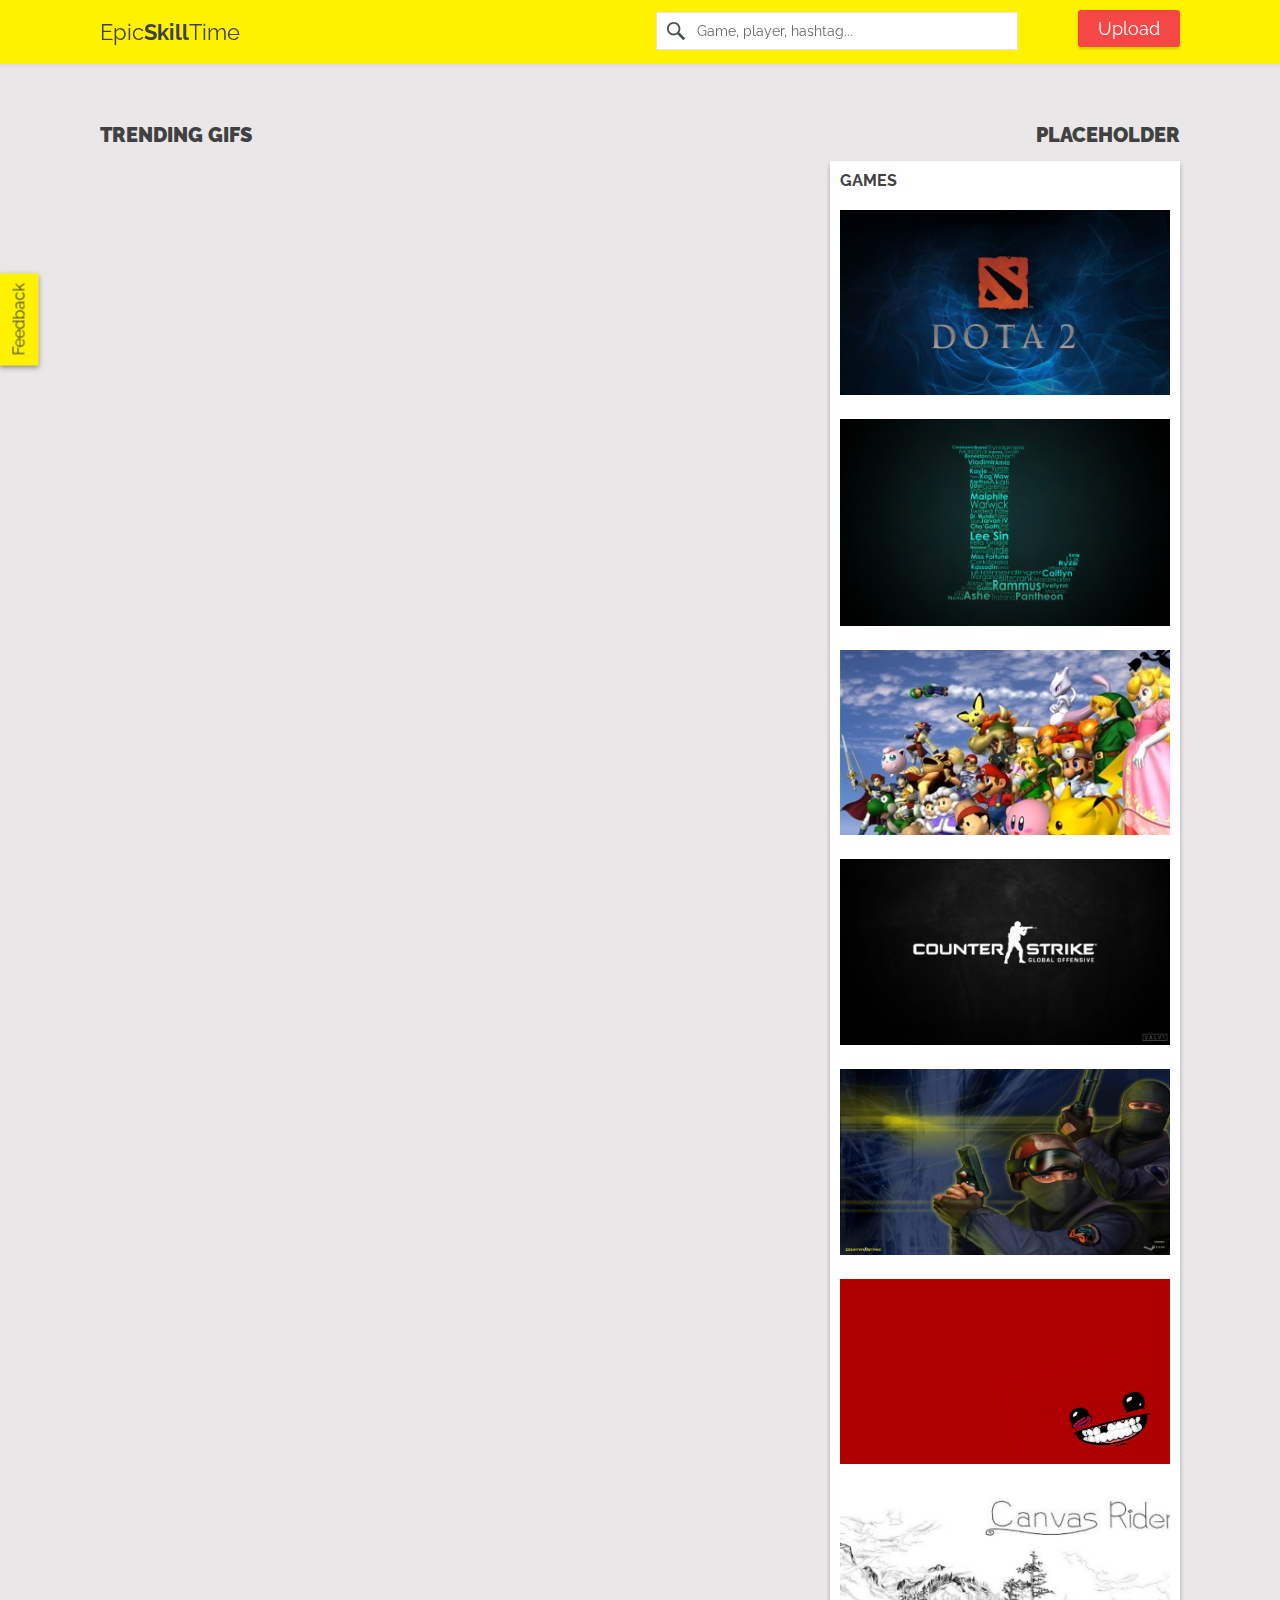
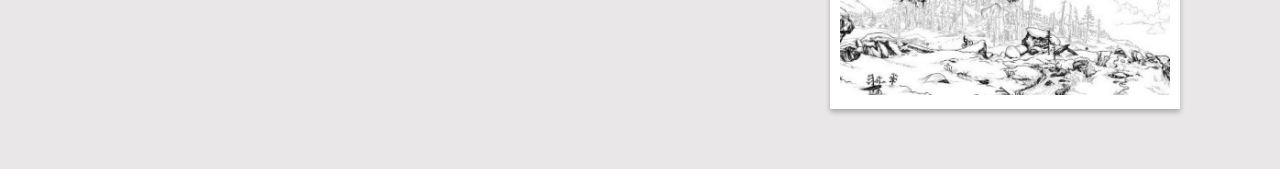
<file: index.html>
<!DOCTYPE html>
<meta charset="utf-8">

  <head>
    <title>EpicSkillTime</title>
    <link rel="icon" type="image/png" href="./favicon.png">
    <link rel="stylesheet" type="text/css" href="./styles.css" />
    <script type="text/javascript" src="./scripts.js"></script>
    <script type="text/javascript" src="./algolia.js"></script>
    <script type="text/javascript">
      var client = new AlgoliaSearch("07Y0OHK1NE", "e57db732fc8682a52448e177b5f0a248")
      var index = client.initIndex('tags')
    </script>
  </head>
  <body>

<!-- dataLayer -->
  <script>
    var dataLayer = dataLayer || [];
    dataLayer.push({
      "pageName":"/index"
    });
  </script>
<!-- end dataLayer -->

<!-- Google Tag Manager -->
  <noscript><iframe src="//www.googletagmanager.com/ns.html?id=GTM-TPNLN5"
  height="0" width="0" style="display:none;visibility:hidden"></iframe></noscript>
  <script>(function(w,d,s,l,i){w[l]=w[l]||[];w[l].push({'gtm.start':
  new Date().getTime(),event:'gtm.js'});var f=d.getElementsByTagName(s)[0],
  j=d.createElement(s),dl=l!='dataLayer'?'&l='+l:'';j.async=true;j.src=
  '//www.googletagmanager.com/gtm.js?id='+i+dl;f.parentNode.insertBefore(j,f);
  })(window,document,'script','dataLayer','GTM-TPNLN5');</script>
<!-- End Google Tag Manager -->

    <div id="header">
      <div class="container">
        <a href="./"><div id="logo">Epic<strong>Skill</strong>Time</div></a>
        <div id="search">
          <input type="text" class="searchbox" placeholder="Game, player, hashtag..."></input>
          <div id="autocomplete"></div>
        </div>
        <div id="upload">
          <a href="./add.html"><button>Upload</button></a>
        </div>
      </div>
    </div>

    <div id="main">
      <div class="container">
        <div id="left-column">
          <h1>Trending gifs</h1>

        </div>
        <div id="right-column">
          <h1 style="text-align: right">Placeholder</h1>

          <div class="card">
            <div class="card-title">GAMES</div>
            <ul>
              <li><a href="./search.html?Dota2"><img title="Dota 2" class="thumbnail" src="./dota2.jpg" /></a></li>
              <li><a href="./search.html?LoL"><img title="League of Legends" class="thumbnail" src="./lol.jpg" /></a></li>
              <li><a href="./search.html?SSBM"><img title="Super Smash Bros: Melee" class="thumbnail" src="./ssbm.jpg" /></a></li>
              <li><a href="./search.html?CSGO"><img title="Counter Strike: Global Offensive" class="thumbnail" src="./csgo.jpg" /></a></li>
              <li><a href="./search.html?CS16"><img title="Counter Strike 1.6" class="thumbnail" src="./cs16.jpg" /></a></li>
              <li><a href="./search.html?super+meat+boy"><img title="SuperMeatBoy" class="thumbnail" src="./supermeatboy.jpg" /></a></li>
              <li><a href="./search.html?Canvas+Rider"><img title="Canvas Rider" class="thumbnail" src="./canvas_rider.jpg" /></a></li>
            </ul>
          </div>

        </div>
      </div>
    </div>

    <script type="text/javascript">
      _EST_.listen()

      _EST_.queryGifs({
        order: 'latest',
        number: 10,
        callback: function (data) {
          var gifs = _EST_.tagListToGifList(data)

          for (var i in gifs) {
            var gif = gifs[i]

            document.getElementById("left-column").appendChild(_EST_.templates.list(gif))
          }

          _EST_.infiniteScroll()
        }
      })

      _EST_.templates.feedback()
    </script>
  </body>
</html>
</file>
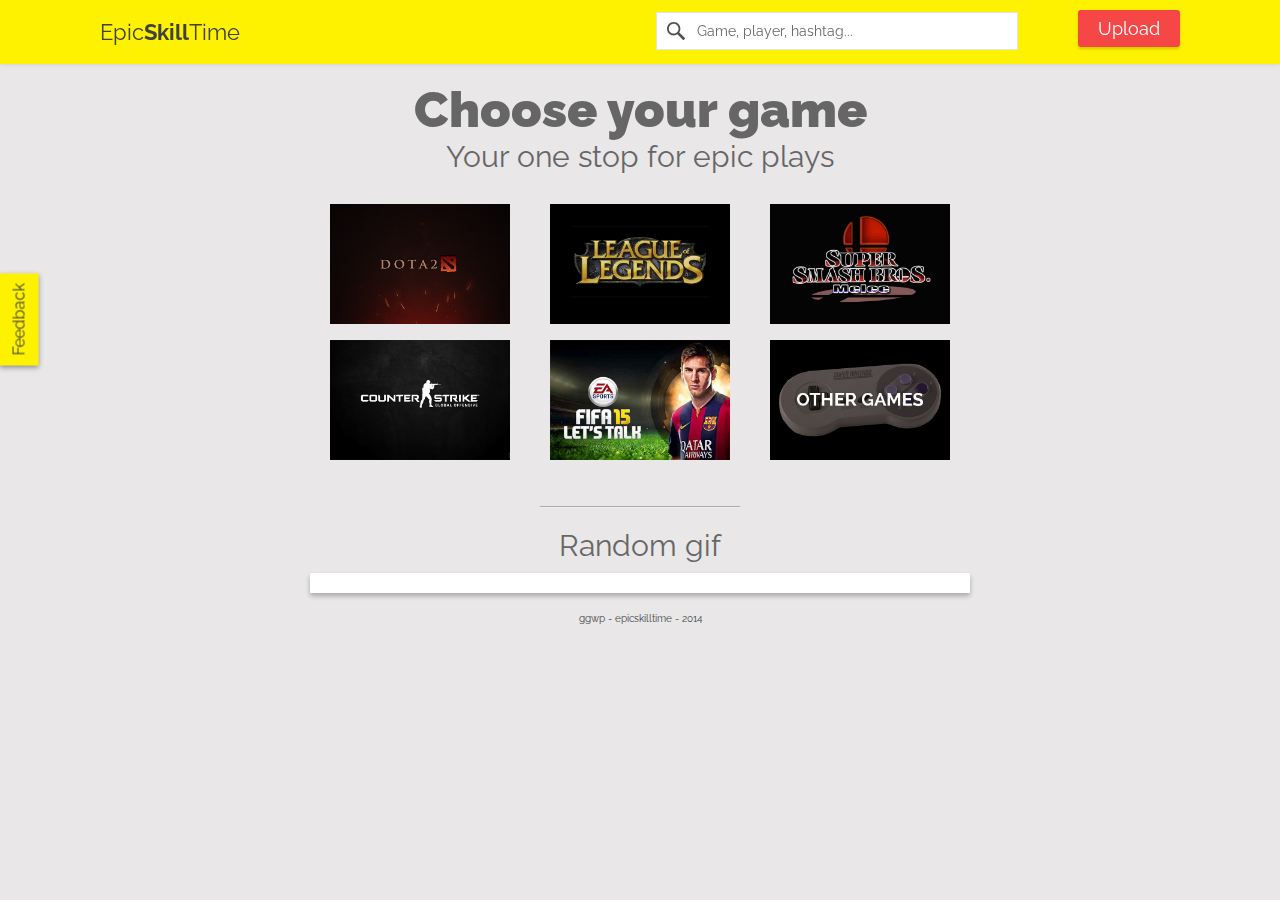
<file: static/index.html>
<!DOCTYPE html>
<meta charset="utf-8">

  <head>
    <title>EpicSkillTime</title>
    <link rel="icon" type="image/png" href="./favicon.png">
    <link rel="stylesheet" type="text/css" href="./styles.css" />
    <script type="text/javascript" src="./scripts.js"></script>
    <script type="text/javascript" src="./algolia.js"></script>
    <script type="text/javascript">
      var client = new AlgoliaSearch("07Y0OHK1NE", "e57db732fc8682a52448e177b5f0a248")
      var index = client.initIndex('tags')
    </script>
  </head>
  <body>

<!-- dataLayer -->
  <script>
    var dataLayer = dataLayer || [];
    dataLayer.push({
      "pageName":"/index"
    });
  </script>
<!-- end dataLayer -->

<!-- Google Tag Manager -->
  <noscript><iframe src="//www.googletagmanager.com/ns.html?id=GTM-TPNLN5"
  height="0" width="0" style="display:none;visibility:hidden"></iframe></noscript>
  <script>(function(w,d,s,l,i){w[l]=w[l]||[];w[l].push({'gtm.start':
  new Date().getTime(),event:'gtm.js'});var f=d.getElementsByTagName(s)[0],
  j=d.createElement(s),dl=l!='dataLayer'?'&l='+l:'';j.async=true;j.src=
  '//www.googletagmanager.com/gtm.js?id='+i+dl;f.parentNode.insertBefore(j,f);
  })(window,document,'script','dataLayer','GTM-TPNLN5');</script>
<!-- End Google Tag Manager -->

    <div id="header">
      <div class="container">
        <a href="./"><div id="logo">Epic<strong>Skill</strong>Time</div></a>
        <div id="search">
          <input type="text" class="searchbox" placeholder="Game, player, hashtag..."></input>
          <div id="autocomplete"></div>
        </div>
        <div id="upload">
          <a href="./add.html"><button>Upload</button></a>
        </div>
      </div>
    </div>

    <div id="main">
      <div class="container">
        <div id="top-column">
          <h1 id="tagline">Choose your game</h1>
          <h2 id="subtagline">Your one stop for epic plays</h2>
          <ul>
            <li class="thumbnail_li"><a href="./search.html?Dota+2"><img title="Dota 2" class="thumbnail" src="./dota2.jpg" /></a></li>
            <li class="thumbnail_li"><a href="./search.html?League+of+Legends"><img title="League of Legends" class="thumbnail" src="./lol.jpg" /></a></li>
            <li class="thumbnail_li"><a href="./search.html?Super+Smash+Bros+Melee"><img title="Super Smash Bros: Melee" class="thumbnail" src="./ssbm.jpg" /></a></li>
            <li class="thumbnail_li"><a href="./search.html?Counter+Strike:+Global+Offensive"><img title="Counter Strike: Global Offensive" class="thumbnail" src="./csgo.jpg" /></a></li>
            <li class="thumbnail_li"><a href="./search.html?FIFA+15"><img title="FIFA 15" class="thumbnail" src="./fifa15.jpg" /></a></li>
            <li class="thumbnail_li" id="other_games"><a href="#"><img title="Other games" class="thumbnail" src="./casual.jpg" /></a></li>
          </ul>
        </div>
        <div id="line"></div>
        <div id="bottom-column">
          <h2 id="subtagline">Random gif</h2>
          <div class="card" id="random-gif">
          </div>
        </div>
        <div id="footer">
          ggwp - epicskilltime - 2014
        </div>
      </div>
    </div>

    <script type="text/javascript">
      _EST_.listen()

      //Query a random gif
      _EST_.queryRandomGif(function(data){
        var gif = _EST_.tagListToGifList(data)[0]

        var randomGifCard = document.getElementById("random-gif")
        randomGifCard.appendChild(_EST_.templates.gifTitle(gif))
        randomGifCard.appendChild(_EST_.templates.gifGameLink(gif))
        var video = _EST_.templates.gifVideo(gif)
        video.classList.add('random_gif_video')
        randomGifCard.appendChild(video)
        randomGifCard.appendChild(_EST_.templates.gifLinks(gif))

      })

      document.getElementById("other_games").addEventListener('click', function(e){
        if (confirm("Howdy, we started with a short list but we want to know which games you want to see next. Tell us via email :)")) {
          window.location.href = "mailto:ggwping@gmail.com?subject=Please add my favourite game!"
        }
      })

      _EST_.templates.feedback()
    </script>
  </body>
</html>
</file>
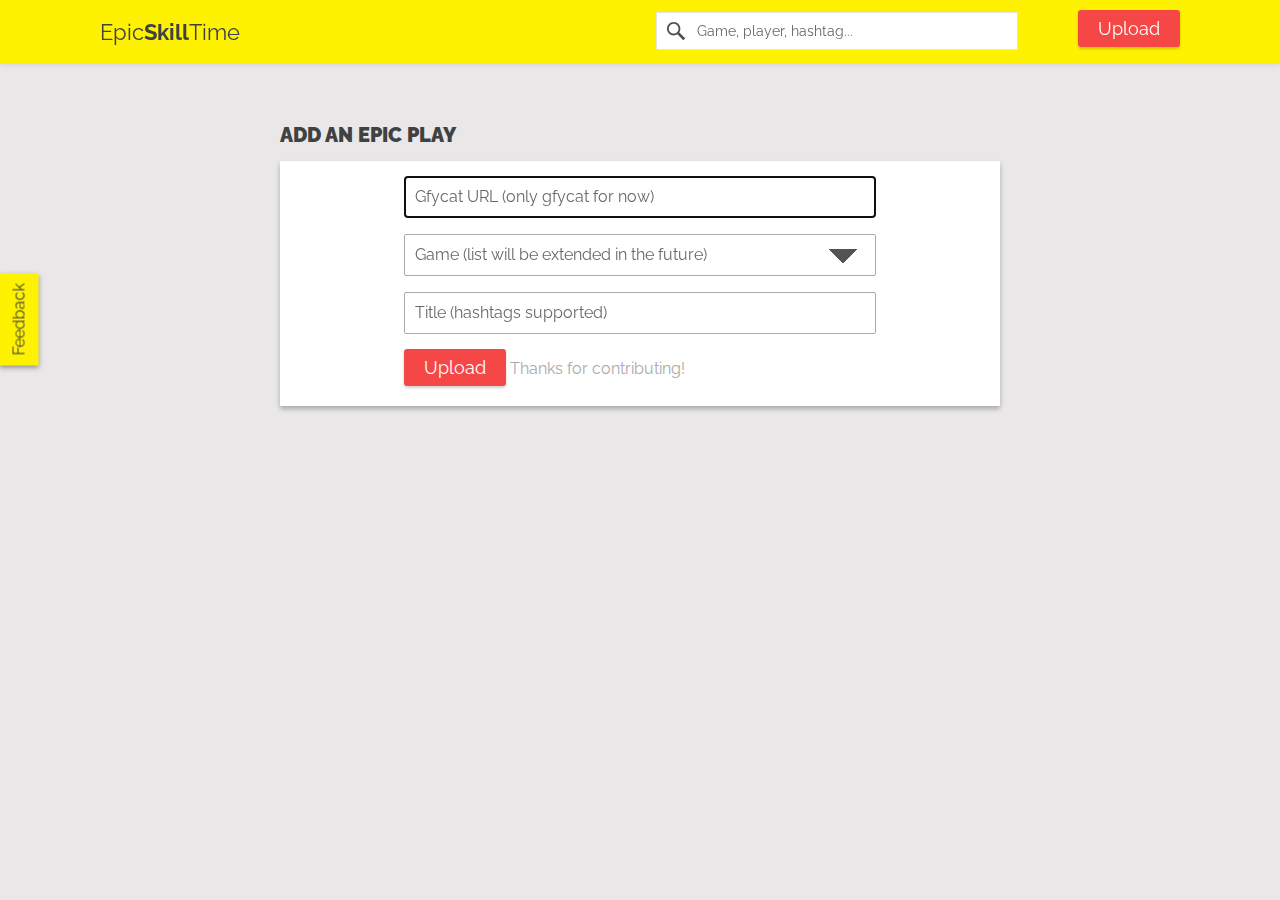
<file: add.html>
<!DOCTYPE html>
<meta charset="utf-8">

  <head>
    <title>EpicSkillTime</title>
    <link rel="icon" type="image/png" href="./favicon.png">
    <link rel="stylesheet" type="text/css" href="./styles.css" />
    <script type="text/javascript" src="./scripts.js"></script>
    <script type="text/javascript" src="./algolia.js"></script>
    <script type="text/javascript">
      var client = new AlgoliaSearch("07Y0OHK1NE", "e57db732fc8682a52448e177b5f0a248")
      var index = client.initIndex('tags')
    </script>
  </head>
  <body>

  <!-- dataLayer -->
<script>
  var dataLayer = dataLayer || [];
  dataLayer.push({
  "pageName": "/add"
  });
</script>
  <!-- End dataLayer -->

  <!-- Google Tag Manager -->
<noscript><iframe src="//www.googletagmanager.com/ns.html?id=GTM-TPNLN5"
height="0" width="0" style="display:none;visibility:hidden"></iframe></noscript>
<script>(function(w,d,s,l,i){w[l]=w[l]||[];w[l].push({'gtm.start':
new Date().getTime(),event:'gtm.js'});var f=d.getElementsByTagName(s)[0],
j=d.createElement(s),dl=l!='dataLayer'?'&l='+l:'';j.async=true;j.src=
'//www.googletagmanager.com/gtm.js?id='+i+dl;f.parentNode.insertBefore(j,f);
})(window,document,'script','dataLayer','GTM-TPNLN5');</script>
<!-- End Google Tag Manager -->

    <div id="header">
      <div class="container">
        <a href="./"><div id="logo">Epic<strong>Skill</strong>Time</div></a>
        <div id="search">
          <input type="text" class="searchbox" placeholder="Game, player, hashtag..."></input>
          <div id="autocomplete"></div>
        </div>
        <div id="upload">
          <a href="./add.html"><button>Upload</button></a>
        </div>
      </div>
    </div>

    <div id="main">
      <div class="container" style="width: 720px;">
        <h1>Add an epic play</h1>

        <div class="card">
          <form id="add-form" method="post">
            <fieldset>
              <input autofocus name="url" id="url" type="text" placeholder="Gfycat URL (only gfycat for now)" />
            </fieldset>
            <fieldset>
              <select class="dimmed" name="game" id="game" type="text" />
              <option value="" disabled selected>Game (list will be extended in the future)</option>
              </select>
            </fieldset>
            <fieldset>
              <input name="title" type="text" id="title" maxlength="140" placeholder="Title (hashtags supported)" />
            </fieldset>
            <fieldset>
              <input type="submit" name="submit" onclick="dataLayer.push({'event': 'gfyUploaded'});" value="Upload" /> <span class="muted">Thanks for contributing!</span><br>
              <input name="free" type="text" hidden="true"/>
            </fieldset>
          </form>
        </div>
      </div>
    </div>

    <script type="text/javascript">
      var form = document.getElementById('add-form')
      form.action = _EST_.APIdomain + '/add'
      form.addEventListener('submit', function (e) {
        var game = document.getElementById('game')
          , title = document.getElementById('title')
          , url = document.getElementById('url')

        if (game.value == '' || title.value == '' || url.value == '') {
          e.preventDefault()
          alert('Game over: all fields must be filled!')
        } else if (url.value.indexOf('gfycat.com') == -1) {
          e.preventDefault()
          alert('Game over: link must be a gfycat URL!')
        } else {
          _EST_.getHashtags();
        }
      }, false)

      _EST_.selectGames(function(lGames){

        var gameSelector = document.getElementsByName('game')[0]
        gameSelector.addEventListener('change', function(e){
          this.classList.remove('dimmed')
          if (this.value == "Other...") {
            if (confirm("Hey, we'd love to know from you what games you want to see in epic gifs. Tell us via email!")) {
              window.location.href = "mailto:ggwping@gmail.com?subject=Please add my favourite game!"
            }
            this.selectedIndex = 0
            this.classList.add('dimmed')
          }
        })

        var lGameNames = []

        for (var i=0, iLength = lGames.length; i < iLength; i++) {
          var sGame = lGames[i].content
          lGameNames.push(sGame)
        }

        lGameNames.sort()
        for (var i=0, iLength = lGameNames.length; i < iLength; i++) {
          var sGame = lGameNames[i]
          if (sGame != "") {
            var option = document.createElement('option')
            option.value = sGame
            option.textContent = sGame
            gameSelector.appendChild(option)
          }
        }
        var option = document.createElement('option')
        option.value = "Other..."
        option.textContent = "Other..."
        gameSelector.appendChild(option)

      })
      _EST_.listen()
      _EST_.templates.feedback()
    </script>
  </body>
</html>
</file>
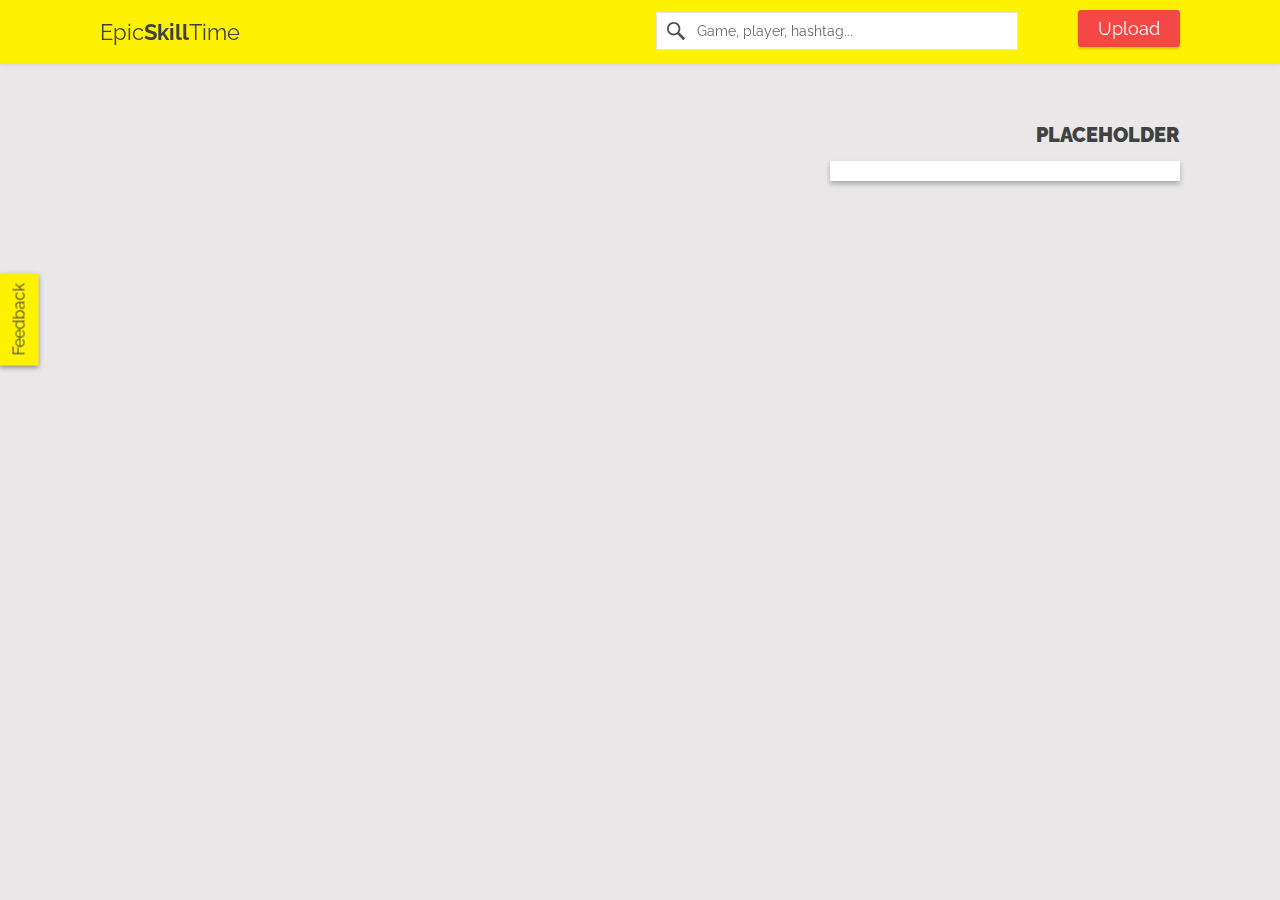
<file: gif.html>
<!DOCTYPE html>
<meta charset="utf-8">

  <head>
    <title>EpicSkillTime</title>
    <link rel="icon" type="image/png" href="./favicon.png">
    <link rel="stylesheet" type="text/css" href="./styles.css" />
    <script type="text/javascript" src="./scripts.js"></script>
    <script type="text/javascript" src="./algolia.js"></script>
    <script type="text/javascript">
      var client = new AlgoliaSearch("07Y0OHK1NE", "e57db732fc8682a52448e177b5f0a248")
      var index = client.initIndex('tags')
    </script>
  </head>
  <body>

    <!-- dataLayer -->
    <script>
    var dataLayer = dataLayer || [];
    dataLayer.push({
    "pageName": "/gif"
    });
    </script>
    <!-- End dataLayer -->

    <!-- Google Tag Manager -->
    <noscript><iframe src="//www.googletagmanager.com/ns.html?id=GTM-TPNLN5"
    height="0" width="0" style="display:none;visibility:hidden"></iframe></noscript>
    <script>(function(w,d,s,l,i){w[l]=w[l]||[];w[l].push({'gtm.start':
    new Date().getTime(),event:'gtm.js'});var f=d.getElementsByTagName(s)[0],
    j=d.createElement(s),dl=l!='dataLayer'?'&l='+l:'';j.async=true;j.src=
    '//www.googletagmanager.com/gtm.js?id='+i+dl;f.parentNode.insertBefore(j,f);
    })(window,document,'script','dataLayer','GTM-TPNLN5');</script>
    <!-- End Google Tag Manager -->

    <div id="header">
      <div class="container">
        <a href="./"><div id="logo">Epic<strong>Skill</strong>Time</div></a>
        <div id="search">
          <input type="text" class="searchbox" placeholder="Game, player, hashtag..."></input>
          <div id="autocomplete"></div>
        </div>
        <div id="upload">
          <a href="./add.html"><button>Upload</button></a>
        </div>
      </div>
    </div>

    <div id="main">
      <div class="container">
        <div id="left-column">
        </div>
        <div id="right-column">
          <h1 style="text-align: right">Placeholder</h1>

          <div class="card" id="metadata">

          </div>

        </div>
      </div>
    </div>

    <script type="text/javascript">
      _EST_.listen()

      _EST_.queryGif(window.location.search.substr(1), function (data) {
        var gif = _EST_.tagListToGifList(data)[0]
          , head = document.getElementsByTagName("head")[0]
          , ogTags = _EST_.ogTags(gif)

        document.getElementById("left-column").appendChild(_EST_.templates.list(gif))
        document.getElementById("left-column").appendChild(_EST_.templates.gameGate(gif))

        var uploadGif = document.createElement('a')
        uploadGif.setAttribute('href', _EST_.domain + '/add.html')
        uploadGif.className = "upload-gate-link"
        uploadGif.textContent = "or Upload yours"
        document.getElementById("left-column").appendChild(uploadGif)

        document.getElementById("metadata").appendChild(_EST_.templates.metadata(_EST_.tagListToTagTypes(gif.tags)))

        console.log(gif)
        for (var i in ogTags) {
          var meta = document.createElement("meta")
          meta.setAttribute('property', 'og:'+i)
          meta.setAttribute('content', ogTags[i])
          head.appendChild(meta)
        }
      })

      _EST_.templates.feedback()
    </script>
  </body>
</html>
</file>
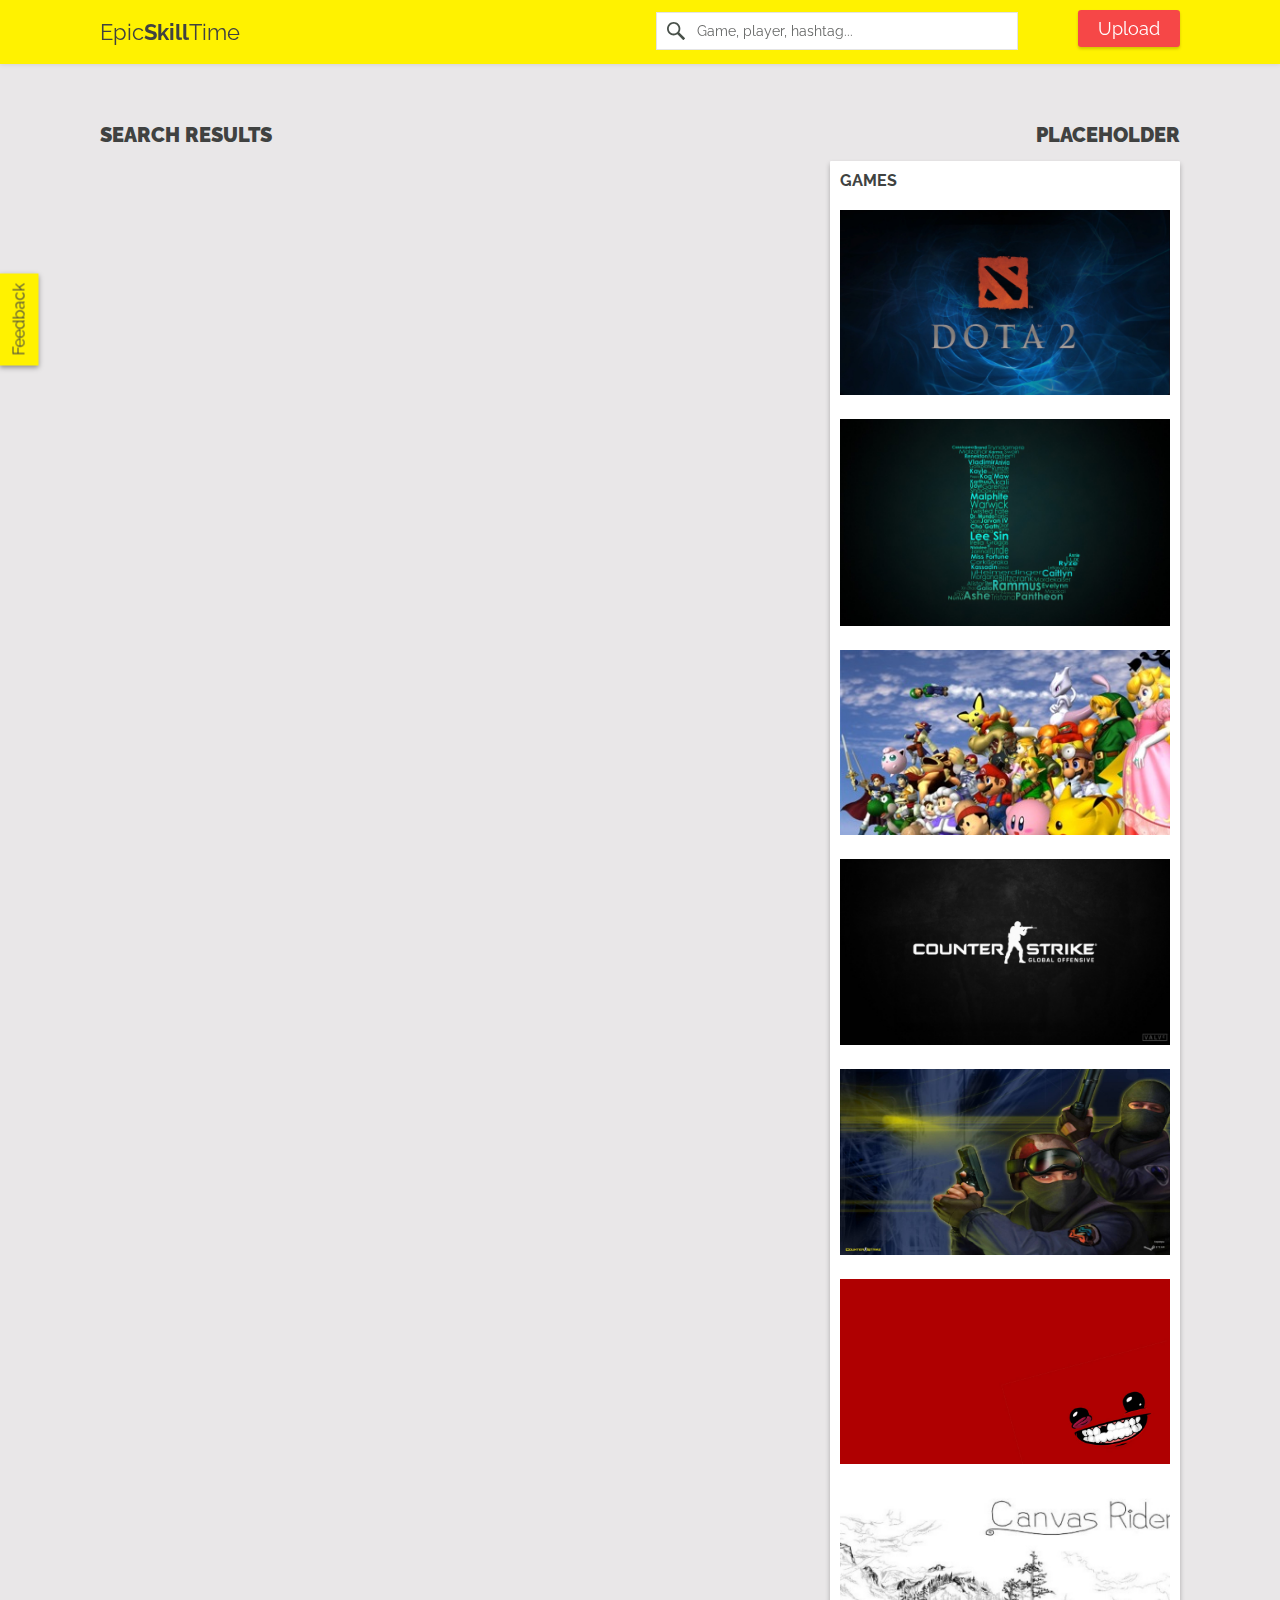
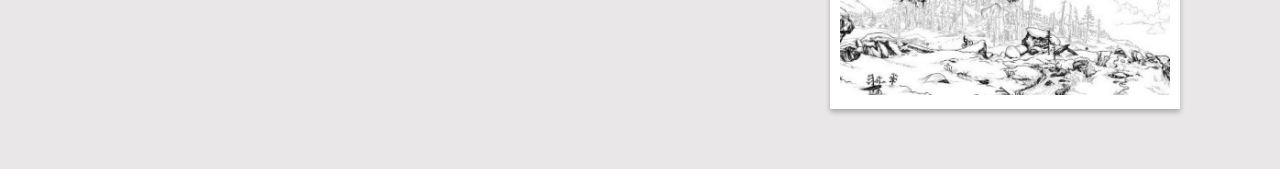
<file: search.html>
<!DOCTYPE html>
<meta charset="utf-8">

  <head>
    <title>EpicSkillTime</title>
    <link rel="icon" type="image/png" href="./favicon.png">
    <link rel="stylesheet" type="text/css" href="./styles.css" />
    <script type="text/javascript" src="./scripts.js"></script>
    <script type="text/javascript" src="./algolia.js"></script>
    <script type="text/javascript">
      var client = new AlgoliaSearch("07Y0OHK1NE", "e57db732fc8682a52448e177b5f0a248")
      var index = client.initIndex('tags')
    </script>
  </head>
  <body>

  <!-- dataLayer -->
  <script>
    var dataLayer = dataLayer || [];
    dataLayer.push({
    "pageName": "/search"
    });
  </script>
  <!-- end dataLayer -->

  <!-- Google Tag Manager -->
  <noscript><iframe src="//www.googletagmanager.com/ns.html?id=GTM-TPNLN5"
  height="0" width="0" style="display:none;visibility:hidden"></iframe></noscript>
  <script>(function(w,d,s,l,i){w[l]=w[l]||[];w[l].push({'gtm.start':
  new Date().getTime(),event:'gtm.js'});var f=d.getElementsByTagName(s)[0],
  j=d.createElement(s),dl=l!='dataLayer'?'&l='+l:'';j.async=true;j.src=
  '//www.googletagmanager.com/gtm.js?id='+i+dl;f.parentNode.insertBefore(j,f);
  })(window,document,'script','dataLayer','GTM-TPNLN5');</script>
  <!-- End Google Tag Manager -->

    <div id="header">
      <div class="container">
        <a href="./"><div id="logo">Epic<strong>Skill</strong>Time</div></a>
        <div id="search">
          <input type="text" class="searchbox" placeholder="Game, player, hashtag..."></input>
          <div id="autocomplete"></div>
        </div>
        <div id="upload">
          <a href="./add.html"><button>Upload</button></a>
        </div>
      </div>
    </div>

    <div id="main">
      <div class="container">
        <div id="left-column">
          <h1>Search results</h1>

        </div>
        <div id="right-column">
          <h1 style="text-align: right">Placeholder</h1>

          <div class="card">
            <div class="card-title">GAMES</div>
            <ul>
              <li><a href="./search.html?Dota2"><img title="Dota 2" class="thumbnail" src="./dota2.jpg" /></a></li>
              <li><a href="./search.html?LoL"><img title="League of Legends" class="thumbnail" src="./lol.jpg" /></a></li>
              <li><a href="./search.html?SSBM"><img title="Super Smash Bros: Melee" class="thumbnail" src="./ssbm.jpg" /></a></li>
              <li><a href="./search.html?CSGO"><img title="Counter Strike: Global Offensive" class="thumbnail" src="./csgo.jpg" /></a></li>
              <li><a href="./search.html?CS16"><img title="Counter Strike 1.6" class="thumbnail" src="./cs16.jpg" /></a></li>
              <li><a href="./search.html?super+meat+boy"><img title="SuperMeatBoy" class="thumbnail" src="./supermeatboy.jpg" /></a></li>
              <li><a href="./search.html?Canvas+Rider"><img title="Canvas Rider" class="thumbnail" src="./canvas_rider.jpg" /></a></li>
            </ul>
          </div>

        </div>
      </div>
    </div>

    <script type="text/javascript">
      _EST_.listen()

      _EST_.searchGifs(window.location.search.substr(1), function (data) {
        _EST_.queryGifList(data.hits.map(function (g) { return g.gif }), function(data) {
          var gifs = _EST_.tagListToGifList(data)

          for (var i = 0; i < gifs.length; i++) {
            document.getElementById("left-column").appendChild(_EST_.templates.list(gifs[i]))
          }
        })
      })

      _EST_.templates.feedback()
    </script>
  </body>
</html>
</file>
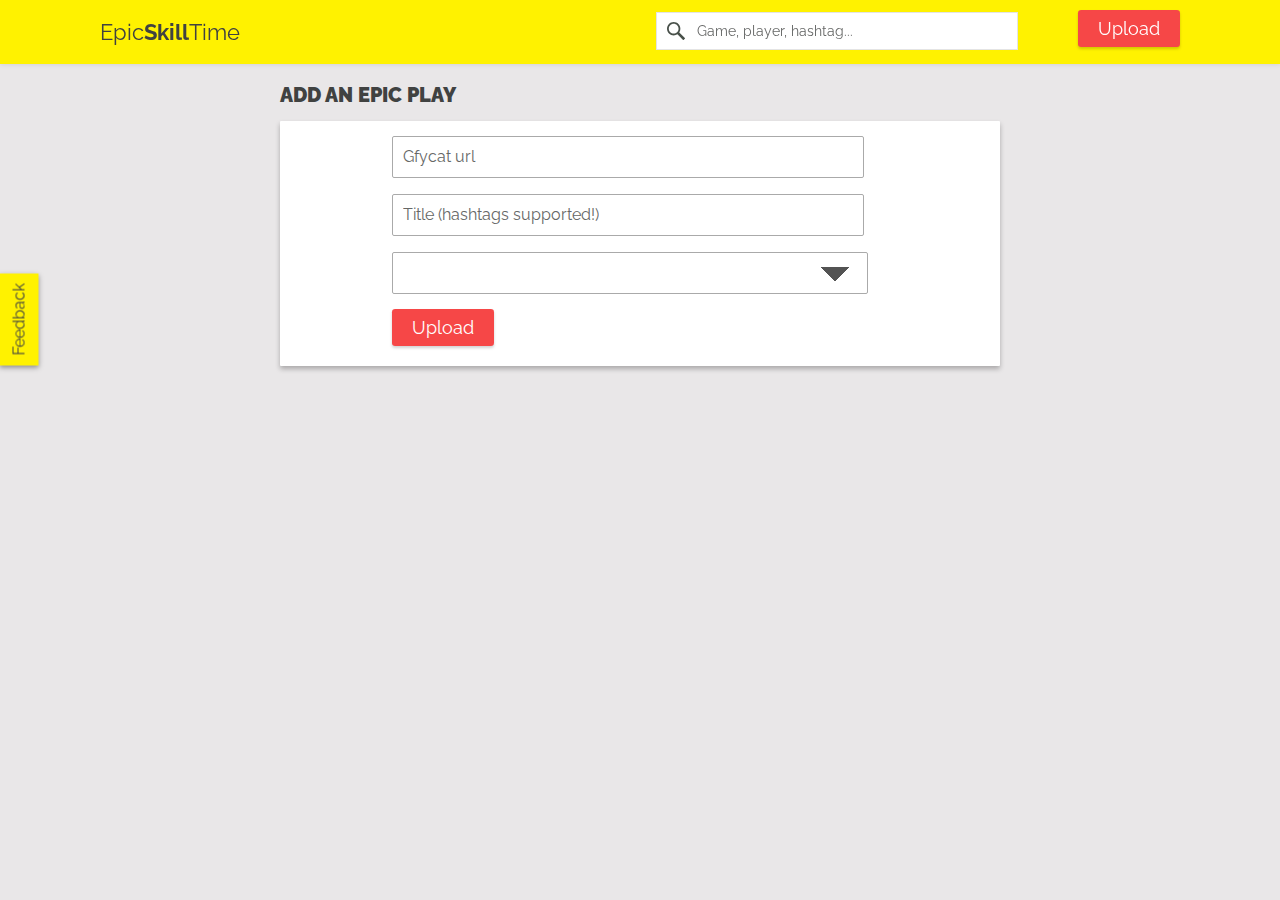
<file: static/add.html>
<!DOCTYPE html>
<meta charset="utf-8">

  <head>
    <title>EpicSkillTime</title>
    <link rel="icon" type="image/png" href="./favicon.png">
    <link rel="stylesheet" type="text/css" href="./styles.css" />
    <script type="text/javascript" src="./scripts.js"></script>
    <script type="text/javascript" src="./algolia.js"></script>
    <script type="text/javascript">
      var client = new AlgoliaSearch("07Y0OHK1NE", "e57db732fc8682a52448e177b5f0a248")
      var index = client.initIndex('tags')
    </script>
  </head>
  <body>

  <!-- dataLayer -->
<script>
  var dataLayer = dataLayer || [];
  dataLayer.push({
  "pageName": "/add"
  });
</script>
  <!-- End dataLayer -->

  <!-- Google Tag Manager -->
<noscript><iframe src="//www.googletagmanager.com/ns.html?id=GTM-TPNLN5"
height="0" width="0" style="display:none;visibility:hidden"></iframe></noscript>
<script>(function(w,d,s,l,i){w[l]=w[l]||[];w[l].push({'gtm.start':
new Date().getTime(),event:'gtm.js'});var f=d.getElementsByTagName(s)[0],
j=d.createElement(s),dl=l!='dataLayer'?'&l='+l:'';j.async=true;j.src=
'//www.googletagmanager.com/gtm.js?id='+i+dl;f.parentNode.insertBefore(j,f);
})(window,document,'script','dataLayer','GTM-TPNLN5');</script>
<!-- End Google Tag Manager -->

    <div id="header">
      <div class="container">
        <a href="./"><div id="logo">Epic<strong>Skill</strong>Time</div></a>
        <div id="search">
          <input type="text" class="searchbox" placeholder="Game, player, hashtag..."></input>
          <div id="autocomplete"></div>
        </div>
        <div id="upload">
          <a href="./add.html"><button>Upload</button></a>
        </div>
      </div>
    </div>

    <div id="main">
      <div class="container" style="width: 720px;">
        <h1>Add an epic play</h1>

        <div class="card">
          <div id="add-form">
          </div>
        </div>
      </div>
    </div>

    <script type="text/javascript">
      document.getElementById('add-form').appendChild(_EST_.templates.form())
      _EST_.listen()
      _EST_.templates.feedback()
    </script>
  </body>
</html>
</file>
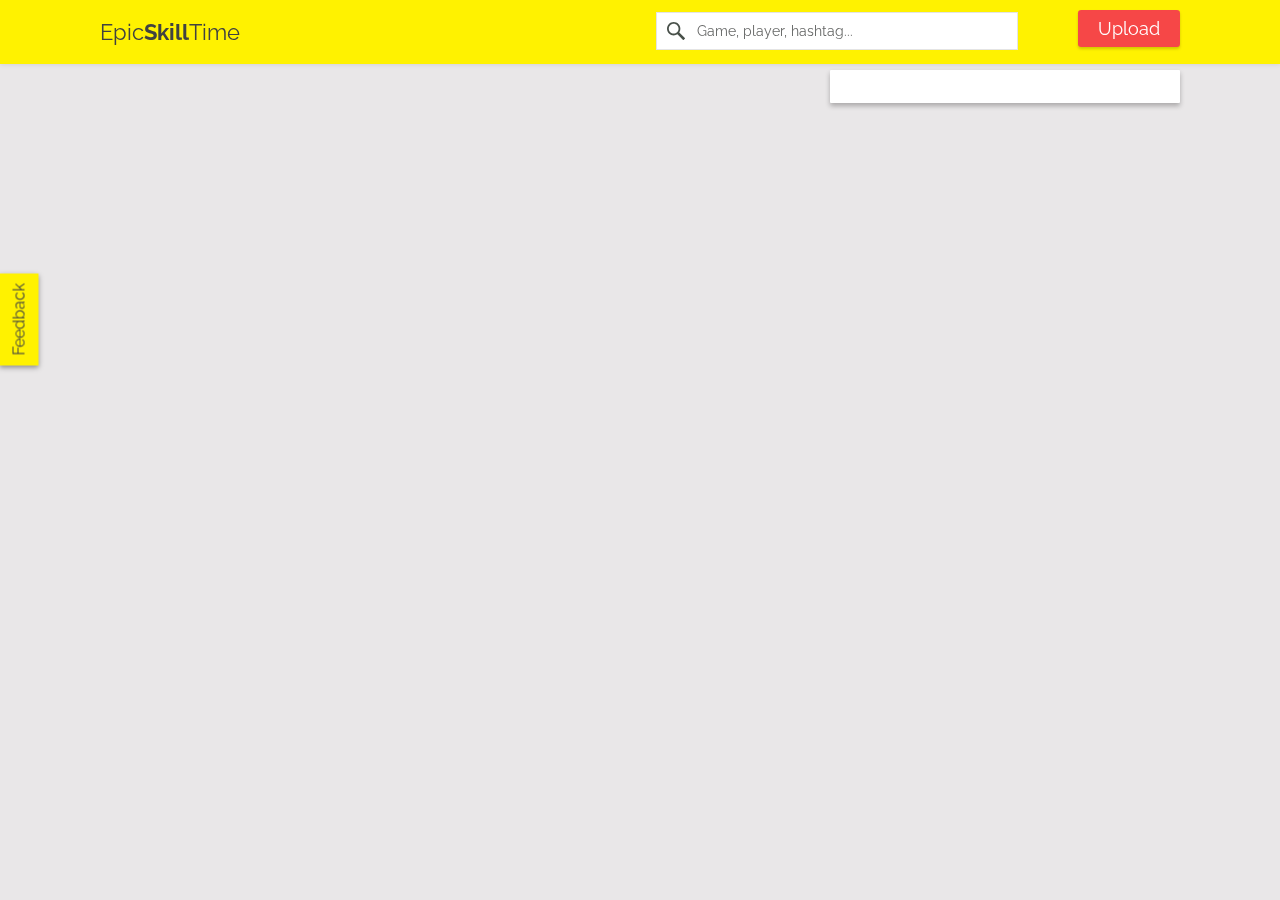
<file: static/gif.html>
<!DOCTYPE html>
<meta charset="utf-8">

  <head>
    <title>EpicSkillTime</title>
    <link rel="icon" type="image/png" href="./favicon.png">
    <link rel="stylesheet" type="text/css" href="./styles.css" />
    <script type="text/javascript" src="./scripts.js"></script>
    <script type="text/javascript" src="./algolia.js"></script>
    <script type="text/javascript">
      var client = new AlgoliaSearch("07Y0OHK1NE", "e57db732fc8682a52448e177b5f0a248")
      var index = client.initIndex('tags')
    </script>
  </head>
  <body>

    <!-- dataLayer -->
    <script>
    var dataLayer = dataLayer || [];
    dataLayer.push({
    "pageName": "/gif"
    });
    </script>
    <!-- End dataLayer -->

    <!-- Google Tag Manager -->
    <noscript><iframe src="//www.googletagmanager.com/ns.html?id=GTM-TPNLN5"
    height="0" width="0" style="display:none;visibility:hidden"></iframe></noscript>
    <script>(function(w,d,s,l,i){w[l]=w[l]||[];w[l].push({'gtm.start':
    new Date().getTime(),event:'gtm.js'});var f=d.getElementsByTagName(s)[0],
    j=d.createElement(s),dl=l!='dataLayer'?'&l='+l:'';j.async=true;j.src=
    '//www.googletagmanager.com/gtm.js?id='+i+dl;f.parentNode.insertBefore(j,f);
    })(window,document,'script','dataLayer','GTM-TPNLN5');</script>
    <!-- End Google Tag Manager -->

    <div id="header">
      <div class="container">
        <a href="./"><div id="logo">Epic<strong>Skill</strong>Time</div></a>
        <div id="search">
          <input type="text" class="searchbox" placeholder="Game, player, hashtag..."></input>
          <div id="autocomplete"></div>
        </div>
        <div id="upload">
          <a href="./add.html"><button>Upload</button></a>
        </div>
      </div>
    </div>

    <div id="main">
      <div class="container">
        <div id="left-column">
        </div>
        <div id="right-column">
          <div class="card">
            <h1 id="game-form-title"></h1>
            <div id="game-form">
            </div>
          </div>
        </div>
      </div>
    </div>

    <script type="text/javascript">
      _EST_.listen()

      _EST_.queryGif(window.location.search.substr(1), function (data) {
        var gif = _EST_.tagListToGifList(data)[0]
          , head = document.getElementsByTagName("head")[0]
          , ogTags = _EST_.ogTags(gif)
        document.getElementById("left-column").appendChild(_EST_.templates.list(gif))
        document.getElementById("left-column").appendChild(_EST_.templates.gameGate(gif))

        var uploadGif = document.createElement('a')
        uploadGif.setAttribute('href', _EST_.domain + '/add.html')
        uploadGif.className = "upload-gate-link"
        uploadGif.textContent = "or Upload yours"
        document.getElementById("left-column").appendChild(uploadGif)

        document.getElementById("game-form").appendChild(_EST_.templates.form(_EST_.getGame(gif)))
        var formTitle = document.getElementById('game-form-title');
        formTitle.textContent = 'Add your epic play for ' + _EST_.getGame(gif)

        document.getElementById('logo').parentNode.href += "search.html?" + _EST_.getGame(gif).replace(/\ /g,"+")

        console.log(gif)
        for (var i in ogTags) {
          var meta = document.createElement("meta")
          meta.setAttribute('property', 'og:'+i)
          meta.setAttribute('content', ogTags[i])
          head.appendChild(meta)
        }
      })

      _EST_.templates.feedback()
    </script>
  </body>
</html>
</file>
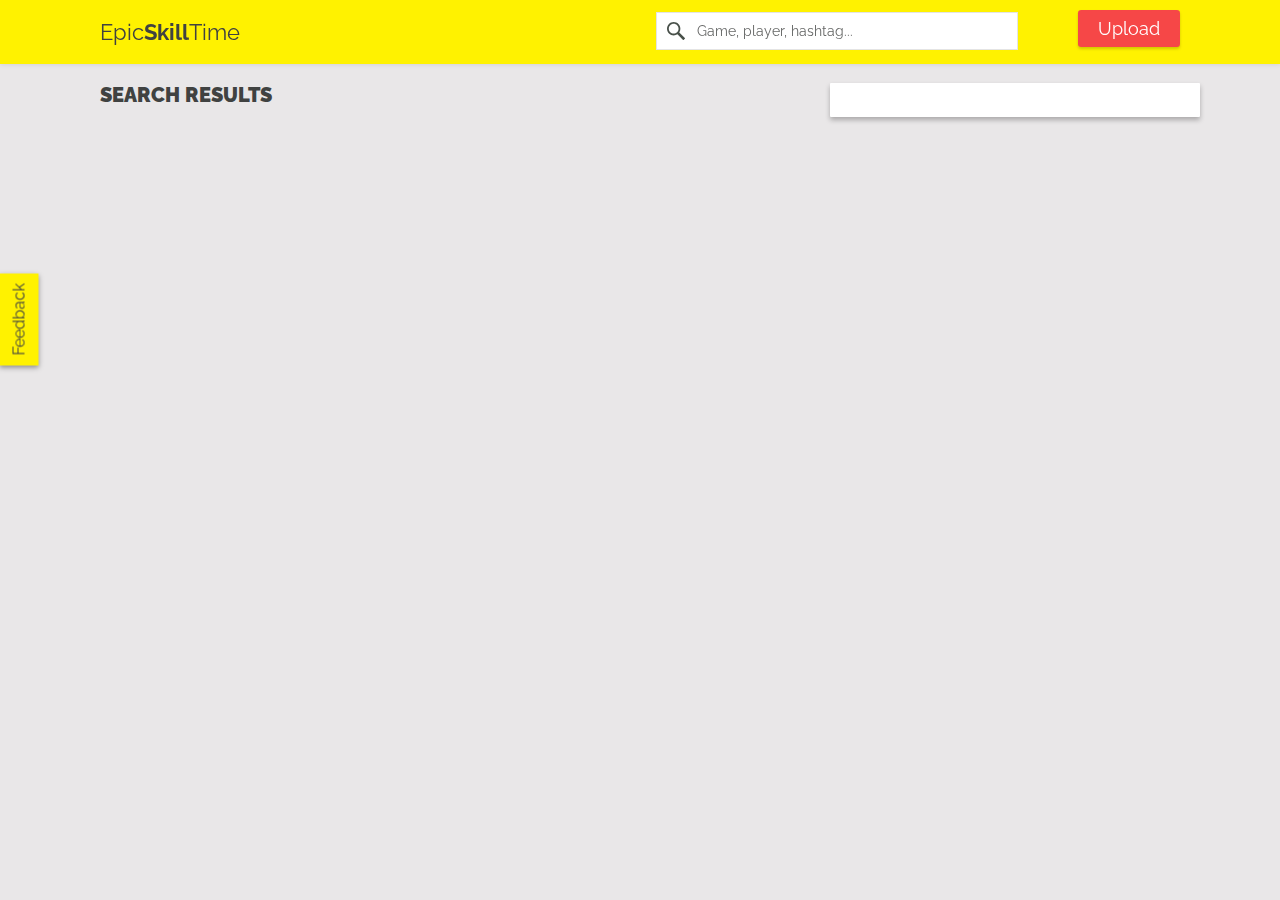
<file: static/search.html>
<!DOCTYPE html>
<meta charset="utf-8">

  <head>
    <title>EpicSkillTime</title>
    <link rel="icon" type="image/png" href="./favicon.png">
    <link rel="stylesheet" type="text/css" href="./styles.css" />
    <script type="text/javascript" src="./scripts.js"></script>
    <script type="text/javascript" src="./algolia.js"></script>
    <script type="text/javascript">
      var client = new AlgoliaSearch("07Y0OHK1NE", "e57db732fc8682a52448e177b5f0a248")
      var index = client.initIndex('tags')
    </script>
  </head>
  <body>

  <!-- dataLayer -->
  <script>
    var dataLayer = dataLayer || [];
    dataLayer.push({
    "pageName": "/search"
    });
  </script>
  <!-- end dataLayer -->

  <!-- Google Tag Manager -->
  <noscript><iframe src="//www.googletagmanager.com/ns.html?id=GTM-TPNLN5"
  height="0" width="0" style="display:none;visibility:hidden"></iframe></noscript>
  <script>(function(w,d,s,l,i){w[l]=w[l]||[];w[l].push({'gtm.start':
  new Date().getTime(),event:'gtm.js'});var f=d.getElementsByTagName(s)[0],
  j=d.createElement(s),dl=l!='dataLayer'?'&l='+l:'';j.async=true;j.src=
  '//www.googletagmanager.com/gtm.js?id='+i+dl;f.parentNode.insertBefore(j,f);
  })(window,document,'script','dataLayer','GTM-TPNLN5');</script>
  <!-- End Google Tag Manager -->

    <div id="header">
      <div class="container">
        <a href="./"><div id="logo">Epic<strong>Skill</strong>Time</div></a>
        <div id="search">
          <input type="text" class="searchbox" placeholder="Game, player, hashtag..."></input>
          <div id="autocomplete"></div>
        </div>
        <div id="upload">
          <a href="./add.html"><button>Upload</button></a>
        </div>
      </div>
    </div>

    <div id="main">
      <div class="container">
        <div id="left-column">
          <h1>Search results</h1>

        </div>
        <div id="right-column">
          <h1></h1>
          <div class="card" id="fixed-card">
            <h1 id="game-form-title"></h1>
            <div id="game-form">
            </div>
          </div>
        </div>
      </div>
    </div>

    <script type="text/javascript">
      _EST_.listen()
      _EST_.autoPlayPause()

      _EST_.searchGifs(window.location.search.substr(1), function (data) {
        _EST_.queryGifList(data.hits.map(function (g) { return g.gif }), function(data) {
          var gifs = _EST_.tagListToGifList(data)

          var sPreviousGifGame = (gifs.length > 0) ? _EST_.getGame(gifs[0]) : "";
          var bSameGame = true
          for (var i = 0; i < gifs.length; i++) {
            document.getElementById("left-column").appendChild(_EST_.templates.list(gifs[i]))
            bSameGame = (bSameGame && _EST_.getGame(gifs[i]) == sPreviousGifGame)
            sPreviousGifGame = _EST_.getGame(gifs[i])
          }

          var sGame = bSameGame ? sPreviousGifGame : null
          document.getElementById("game-form").appendChild(_EST_.templates.form(sGame))
          var formTitle = document.getElementById('game-form-title');
          formTitle.textContent = (sGame) ? 'Add your epic play for ' + sGame : 'Add your epic play!'
        })
      })

      _EST_.templates.feedback()
    </script>
  </body>
</html>
</file>
<file: styles.css>
@import url(http://fonts.googleapis.com/css?family=Raleway:400,300,700);

html, body {
  margin: 0;
  height: 100%;
  color: #404241;
  font-family: Raleway, Open Sans, sans-serif;
}

ul, ol {
  list-style: none;
  margin: 0;
  padding: 0;
}

a, a:active {
  color: #404241;
  text-decoration: none;
}

a:hover {
  text-decoration: underline;
}

h1 {
  text-transform: uppercase;
  font-size: 20px;
  font-weight: 900;
}

input[type=submit], button {
  border-radius: .2rem;
  font-size: 18px;
  background: #f64747;
  color: white;
  font-weight: 400;
  padding: 8px 20px;
  border: none;
  cursor: pointer;
  width: auto;
  outline: 0;
  font-family: Raleway, Open Sans, sans-serif;
  box-shadow: 0 2px 3px 0 rgba(0,0,0,0.18);
}

fieldset {
  border: none;
}

fieldset label {
  display: block;
  margin-left: 10px;
}

fieldset input[type=text] {
  line-height: 20px;
  font-size: 16px;
  padding: 10px;
  width: 450px;
  border: 1px solid #AAA;
  border-radius: 2px;
  font-family: Raleway, Open Sans, sans-serif;
  color: #404241;
}

input[type=text]::-webkit-input-placeholder {
  color: #404241;
  opacity: 0.8;
}

input[type=text]:-moz-placeholder {
  color: #404241;
  opacity: 0.8;
}

input[type=text]::-moz-placeholder {
  color: #404241;
  opacity: 0.8;
}

input[type=text]:-ms-input-placeholder {
  color: #404241;
  opacity: 0.8;
}

fieldset select {
  line-height: 20px;
  font-size: 16px;
  padding: 10px;
  width: 100%;
  border: 1px solid #AAA;
  border-radius: 2px;
  font-family: Raleway, Open Sans, sans-serif;
  background: none;
  -webkit-appearance: none;
  -moz-appearance: none;
  background: url('./down-arrow.png') no-repeat right center;
}

fieldset select.dimmed {
 color: rgba(64,66,65,0.8);
}

.muted {
  color: #AAA;
}

.italic {
  font-style: italic;
}

.container {
  width: 1080px;
  margin: 0 auto;
}

#header {
  background-color: #fff200;
  padding: 10px 0px;
  overflow: visible;
  width: 100%;
  line-height: 44px;
  box-shadow: 0 0 5px 0 rgba(0,0,0,0.12);
  position: fixed;
  top: 0;
  z-index: 1;
}

#logo {
  float: left;
  width: 25%;
  color: #404241;
  font-size: 22px;
}

#search {
  position: relative;
  float: left;
  width: 60%;
}

/* blue palette with #439fe0 */

.searchbox {
  height: 36px;
  margin-top: 2px;
  width: 300px;
  border: solid 1px #E4E4E4;
  outline: 0;
  padding: 0px 20px 0px 40px;
  font-size: 14px;
  font-family: Raleway, Open Sans, sans-serif;
  background-image: url('./search.svg');
  background-repeat: no-repeat;
  background-size: 18px;
  background-position: 10px;
  background-color: #FFF;
}

#search .searchbox {
  float: right;
}

#autocomplete {
  position: absolute;
  right: 0px;
  display: none;
  background-color: white;
  box-sizing: border-box;
  border-radius: 0 0 1px 1px;
  border: solid 1px #E4E4E4;
  font-size: 14px;
  font-family: 'Raleway', 'Open Sans', sans-serif;
  box-shadow: 0px 3px 5px 0px rgba(0,0,0,0.27);
  line-height: 32px;
}

.autocomplete-type {
  padding-left: 10px;
  font-weight: bold;
}

.autocomplete-tag {
  padding-left: 25px;
  cursor: pointer;
}

.autocomplete-tag:hover, .autocomplete-tag.active {
  background-color: #F0F0F0;
}

#upload {
  float: left;
  width: 15%;
}

#upload button {
  float: right;
}

#main {
  padding-top: 110px;
  padding-bottom: 20px;
  background-color: #e9e7e8;
  overflow: hidden;
  min-height: 100%;
  box-sizing: border-box;
}

#left-column {
  width: 620px;
  float: left;
}

#right-column {
  width: 350px;
  float: right;
}

.card {
  border-radius: 1px;
  background-color: white;
  box-shadow: 0 3px 5px 0px rgba(0,0,0,0.27);
  padding: 10px;
  margin-bottom: 40px;
}

.gif-list {
  width: 600px;
}

.gif-list-title {
  text-align: center;
  font-size: 20px;
}

a.gif-list-title-hashtag {
  color: #397DF9;
}

.gif-list-game {
  text-align: center;
  font-size: 16px;
  font-weight: 300;
}

.gif-list-gif {
  cursor: pointer;
  margin: 0px;
}

.gif-video-playbackrate {
  font-size: 12px;
  border-radius: 13px;
  background-color: #397DF9;
  color: white;
  position: relative;
  bottom: 0;
  right: 0;
  margin-right: 10px;
  float: right;
  top: 20px;
  margin-bottom: -15px;
  width: 15px;
  height: 15px;
  padding: 5px;
  opacity: 0.6;
}

.gif-video-playbackrate.selected-playback {
  opacity: 0.9;
}

.gif-video-playbackrate:hover {
  opacity: 0.9;
}

.gif-list-tags {
  margin: 5px 0px;
}

.gif-list-tag {
  display: inline-block;
  border-radius: 1px;
  padding: 5px 10px;
  color: #FFF;
  background-color: #AAA;
  cursor: pointer;
  margin-right:5px;
  margin-bottom: 5px;
  font-weight: 300;
  font-size: 13px;
}

.gif-list-tag:hover {
  background-color: #333;
}

.gif-list-links {
  text-align: right;
  margin-top: 8px;
  margin-bottom: 4px;
  clear: both;
}

.gif-list-link {
  background: #404241;
  color: white;
  padding: 5px 10px 5px 10px;
  border-radius: 2px;
  font-weight: 300;
  font-size: 14px;
  cursor: pointer;
}

.gif-list-link:hover {
  text-decoration: none;
}

.gif-list-facebook {
  background: #397DF9;
  margin-right: 10px;
  color: white;
  padding: 5px 10px 5px 10px;
  border-radius: 2px;
  font-weight: 300;
  font-size: 14px;
  cursor: pointer;
}

.gif-list-facebook:hover {
  text-decoration: none;
}

.card-title {
  font-weight: 700;
}

.card .metadata-contents {
  margin-left: 20px;
}

.card .metadata-tag {
  cursor: pointer;
  text-decoration: none;
}

.card .metadata-tag:hover {
  text-decoration: underline;
}

.thumbnail {
  margin-top: 20px;
  width: 330px;
}

#add-form {
  width: 500px;
  margin: 0 auto;
}

a.game-gate-link {
  display: block;
  text-decoration: none;
  text-align: center;
  background-color: #397DF9;
  border-radius: 2px;
  padding: 10px;
  color: white;
  margin-top: -25px;
  box-shadow: 0 3px 5px 0px rgba(0,0,0,0.27);
}

a.upload-gate-link {
  display: block;
  text-decoration: none;
  text-align: center;
  background-color: #f64747;
  border-radius: 2px;
  padding: 10px;
  color: white;
  margin-top: 10px;
  box-shadow: 0 3px 5px 0px rgba(0,0,0,0.27);
}

a.feedback {
  display: inline-block;
  background-color: #fff200;
  padding: 10px;
  -ms-transform: rotate(-90deg);
  -moz-transform: rotate(-90deg);
  -webkit-transform: rotate(-90deg);
  -o-transform: rotate(-90deg);
  transform: rotate(-90deg);
  position: fixed;
  top: 300px;
  left: -27px;
  box-shadow: -2px 0px 5px 0 rgba(0,0,0,0.4);
}

a.feedback:hover {
  text-decoration: none;
}
</file>
<file: static/styles.css>
@import url(http://fonts.googleapis.com/css?family=Raleway:400,300,700);

html, body {
  margin: 0;
  height: 100%;
  color: #404241;
  font-family: Raleway, Open Sans, sans-serif;
  -webkit-font-smoothing: antialiased;
}

ul, ol {
  list-style: none;
  margin: 0;
  padding: 0;
}

a, a:active {
  color: #404241;
  text-decoration: none;
}

a:hover {
  text-decoration: underline;
}

h1 {
  text-transform: uppercase;
  font-size: 20px;
  font-weight: 900;
}

#tagline {
  color: #666;
  text-transform: none;
  text-align: center;
  font-size: 50px;
  margin: 10px;
}

#subtagline {
  color: #666;
  text-transform: none;
  text-align: center;
  font-size: 30px;
  margin-top: -10px;
  margin-bottom: 10px;
  font-weight: normal;
}

input[type=submit], button {
  border-radius: .2rem;
  font-size: 18px;
  background: #f64747;
  color: white;
  font-weight: 400;
  padding: 8px 20px;
  border: none;
  cursor: pointer;
  width: auto;
  outline: 0;
  font-family: Raleway, Open Sans, sans-serif;
  box-shadow: 0 2px 3px 0 rgba(0,0,0,0.18);
}

fieldset {
  margin-right: 10px;
  padding-left: 0;
  border: none;
}

fieldset label {
  display: block;
  margin-left: 10px;
}

fieldset input[type=text] {
  line-height: 20px;
  font-size: 16px;
  padding: 10px;
  width: 100%;
  max-width: 450px;
  border: 1px solid #AAA;
  border-radius: 2px;
  font-family: Raleway, Open Sans, sans-serif;
  color: #404241;
}

input[type=text]::-webkit-input-placeholder {
  color: #404241;
  opacity: 0.8;
}

input[type=text]:-moz-placeholder {
  color: #404241;
  opacity: 0.8;
}

input[type=text]::-moz-placeholder {
  color: #404241;
  opacity: 0.8;
}

input[type=text]:-ms-input-placeholder {
  color: #404241;
  opacity: 0.8;
}

fieldset select {
  line-height: 20px;
  font-size: 16px;
  padding: 10px;
  width: 100%;
  border: 1px solid #AAA;
  border-radius: 2px;
  font-family: Raleway, Open Sans, sans-serif;
  background: none;
  -webkit-appearance: none;
  -moz-appearance: none;
  background: url('./down-arrow.png') no-repeat right center;
}

fieldset select.dimmed {
 color: rgba(64,66,65,0.8);
}

.muted {
  color: #AAA;
}

.italic {
  font-style: italic;
}

.container {
  width: 1080px;
  margin: 0 auto;
}

#header {
  background-color: #fff200;
  padding: 10px 0px;
  overflow: visible;
  width: 100%;
  line-height: 44px;
  box-shadow: 0 0 5px 0 rgba(0,0,0,0.12);
  position: fixed;
  top: 0;
  z-index: 2;
}

#logo {
  float: left;
  width: 25%;
  color: #404241;
  font-size: 22px;
}

#search {
  position: relative;
  float: left;
  width: 60%;
}

/* blue palette with #439fe0 */

.searchbox {
  height: 36px;
  margin-top: 2px;
  width: 300px;
  border: solid 1px #E4E4E4;
  outline: 0;
  padding: 0px 20px 0px 40px;
  font-size: 14px;
  font-family: Raleway, Open Sans, sans-serif;
  background-image: url('./search.svg');
  background-repeat: no-repeat;
  background-size: 18px;
  background-position: 10px;
  background-color: #FFF;
}

#search .searchbox {
  float: right;
}

#autocomplete {
  position: absolute;
  right: 0px;
  display: none;
  background-color: white;
  box-sizing: border-box;
  border-radius: 0 0 1px 1px;
  border: solid 1px #E4E4E4;
  font-size: 14px;
  font-family: 'Raleway', 'Open Sans', sans-serif;
  box-shadow: 0px 3px 5px 0px rgba(0,0,0,0.27);
  line-height: 32px;
}

.autocomplete-type {
  padding-left: 10px;
  font-weight: bold;
}

.autocomplete-tag {
  padding-left: 25px;
  cursor: pointer;
}

.autocomplete-tag:hover, .autocomplete-tag.active {
  background-color: #F0F0F0;
}

#upload {
  float: left;
  width: 15%;
}

#upload button {
  float: right;
}

#main {
  padding-top: 70px;
  padding-bottom: 20px;
  background-color: #e9e7e8;
  overflow: hidden;
  min-height: 100%;
  box-sizing: border-box;
}

#left-column {
  width: 620px;
  float: left;
}

#right-column {
  width: 350px;
  float: right;
}

.card {
  border-radius: 1px;
  background-color: white;
  box-shadow: 0 3px 5px 0px rgba(0,0,0,0.27);
  padding: 10px;
  margin-bottom: 40px;
}

#fixed-card {
  position: fixed;
  width: 350px;
}

.gif-list {
  width: 600px;
}

.gif-list-title {
  text-align: center;
  font-size: 20px;
}

a.gif-list-title-hashtag {
  color: #397DF9;
}

.gif-list-game {
  text-align: center;
  font-size: 16px;
  font-weight: 300;
}

.gif-list-gif {
  cursor: pointer;
  margin: 0px;
}

.gif-video-playbackrate {
  font-size: 12px;
  border-radius: 13px;
  background-color: #397DF9;
  color: white;
  position: relative;
  bottom: 0;
  right: 0;
  margin-right: 10px;
  float: right;
  top: 20px;
  margin-bottom: -15px;
  width: 15px;
  height: 15px;
  padding: 5px;
  opacity: 0.6;
  z-index: 1;
}

.gif-video-playbackrate.selected-playback {
  opacity: 0.9;
}

.gif-video-playbackrate:hover {
  opacity: 0.9;
}

.gif-list-tags {
  margin: 5px 0px;
}

.gif-list-tag {
  display: inline-block;
  border-radius: 1px;
  padding: 5px 10px;
  color: #FFF;
  background-color: #AAA;
  cursor: pointer;
  margin-right:5px;
  margin-bottom: 5px;
  font-weight: 300;
  font-size: 13px;
}

.gif-list-tag:hover {
  background-color: #333;
}

.gif-list-links {
  text-align: right;
  margin-top: 8px;
  margin-bottom: 4px;
  clear: both;
}

.gif-list-link {
  background: #404241;
  color: white;
  padding: 5px 10px 5px 10px;
  border-radius: 2px;
  font-weight: 300;
  font-size: 14px;
  cursor: pointer;
}

.gif-list-link:hover {
  text-decoration: none;
}

.gif-list-facebook {
  background: #397DF9;
  margin-right: 10px;
  color: white;
  padding: 5px 10px 5px 10px;
  border-radius: 2px;
  font-weight: 300;
  font-size: 14px;
  cursor: pointer;
}

.gif-list-facebook:hover {
  text-decoration: none;
}

.card-title {
  font-weight: 700;
}

.card .metadata-contents {
  margin-left: 20px;
}

.card .metadata-tag {
  cursor: pointer;
  text-decoration: none;
}

.card .metadata-tag:hover {
  text-decoration: underline;
}

.thumbnail {
  margin-top: 20px;
  width: 180px;
}

#add-form {
  width: 100%;
  max-width: 500px;
  margin: 0 auto;
}

#game-form-title {
  text-align: center;
}

a.game-gate-link {
  display: block;
  text-decoration: none;
  text-align: center;
  background-color: #397DF9;
  border-radius: 2px;
  padding: 10px;
  color: white;
  margin-top: -25px;
  box-shadow: 0 3px 5px 0px rgba(0,0,0,0.27);
}

a.upload-gate-link {
  display: block;
  text-decoration: none;
  text-align: center;
  background-color: #f64747;
  border-radius: 2px;
  padding: 10px;
  color: white;
  margin-top: 10px;
  box-shadow: 0 3px 5px 0px rgba(0,0,0,0.27);
}

a.feedback {
  display: inline-block;
  background-color: #fff200;
  padding: 10px;
  -ms-transform: rotate(-90deg);
  -moz-transform: rotate(-90deg);
  -webkit-transform: rotate(-90deg);
  -o-transform: rotate(-90deg);
  transform: rotate(-90deg);
  position: fixed;
  top: 300px;
  left: -27px;
  box-shadow: -2px 0px 5px 0 rgba(0,0,0,0.4);
}

a.feedback:hover {
  text-decoration: none;
}

.thumbnail_li {
  float: left;
  margin-left: 20px;
  margin-right: 20px;
  height: 136px;
}

#top-column {
  width: 660px;
  margin: auto;
}

#bottom-column {
  width: 660px;
  margin: auto;
  margin-top: 20px;
  position: relative;
  top: 60px;
  margin-bottom: 80px;
}

#line {
  width: 200px;
  margin: auto;
  clear: both;
  border-top: solid 1px #AAA;
  border-bottom: solid 1px #EFEFEF;
  position: relative;
  top: 50px;
}

.random_gif_video video {
  width: 640px;
}

#footer {
  text-align: center;
  font-size: 10px;
}
</file>
